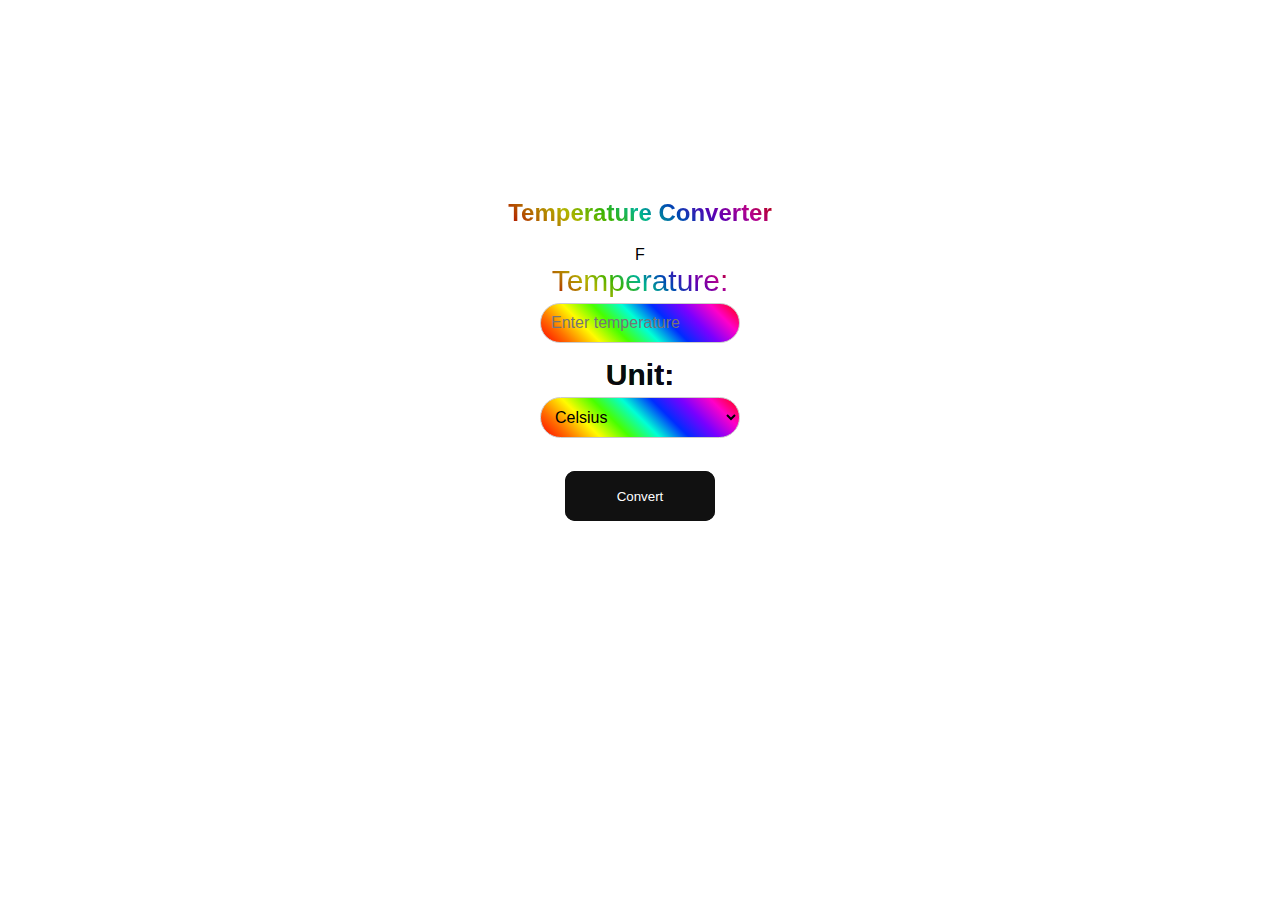
<file: OIBSIP/oibsip_taskno3/index.htm>
<!DOCTYPE html>
<html lang="en">
<head>
    <meta charset="UTF-8">
    <meta name="viewport" content="width=device-width, initial-scale=1.0">
    <link rel="stylesheet" href="styles.css">
    <title>Temperature Converter</title>
</head>
<body>
<div class="temp">
    <h2>Temperature Converter</h2>F

    <label for="temperature">Temperature:</label>
    <input  type="text" id="temperature" placeholder="Enter temperature" oninput="validateInput()">


    <label class="unit" for="unit"><b>Unit:</b></label>
    <select id="unit">
        <option  value="celsius">Celsius</option>
        <option value="fahrenheit">Fahrenheit</option>
        <option value="kelvin">Kelvin</option>
    </select>

    <br>

    <button class="glow-on-hover" onclick="convertTemperature()">Convert</button>

    <br>

    <p class="label" id="result"></p>
</div>
    <script>
        function validateInput() {
            var input = document.getElementById("temperature").value;
            if (isNaN(input)) {
                alert("Please enter a valid number for temperature.");
                document.getElementById("temperature").value = "";
            }
        }

        function convertTemperature() {
            var temperature = parseFloat(document.getElementById("temperature").value);
            var unit = document.getElementById("unit").value;
            var resultElement = document.getElementById("result");

            if (isNaN(temperature)) {
                alert("Please enter a valid number for temperature.");
                document.getElementById("temperature").value = "";
                resultElement.innerHTML = "";
                return;
            }

            if (unit === "celsius") {
                // Convert to Fahrenheit and Kelvin
                var fahrenheit = (temperature * 9/5) + 32;
                var kelvin = temperature + 273.15;
                resultElement.innerHTML = `Converted Temperature: ${fahrenheit.toFixed(2)} °F / ${kelvin.toFixed(2)} K`;
            } else if (unit === "fahrenheit") {
                // Convert to Celsius and Kelvin
                var celsius = (temperature - 32) * 5/9;
                var kelvin = (temperature - 32) * 5/9 + 273.15;
                resultElement.innerHTML = `Converted Temperature: ${celsius.toFixed(2)} °C / ${kelvin.toFixed(2)} K`;
            } else if (unit === "kelvin") {
                // Convert to Celsius and Fahrenheit
                var celsius = temperature - 273.15;
                var fahrenheit = (temperature - 273.15) * 9/5 + 32;
                resultElement.innerHTML = `Converted Temperature: ${celsius.toFixed(2)} °C / ${fahrenheit.toFixed(2)} °F`;
            }
        }
    </script>

</body>
</html>
</file>
<file: OIBSIP/oibsip_taskno3/styles.css>
body {
    font-family: 'Segoe UI', Tahoma, Geneva, Verdana, sans-serif;
    text-align: center;
    margin: 0; /* Resetting margin to 0 */
    padding: 5%; /* Resetting padding to 0 */
    overflow: hidden; /* Prevents scrolling on the body */
    background-color: #f4f4f4;
    background: url('https://wallpaperaccess.com/full/3518786.jpg') center/cover no-repeat;
    background-size: cover;
    background-attachment: fixed;

}
#temperature,#unit,option{
    border-radius: 50px;
    background: linear-gradient(45deg, #ff0000, #ff7300, #fffb00, #48ff00, #00ffd5, #002bff, #7a00ff, #ff00c8, #ff0000);
    transition: box-shadow 0.3s ease; /* Add a smooth transition effect */
}
#temperature:hover,#unit:hover,option:hover{

    box-shadow:0 0 10px 5px #ff0000,
    0 0 5px 5px #ff7300,
    0 0 5px 5px #fffb00,
    0 0 5px 5px #48ff00,
    0 0 5px 5px #00ffd5,
    0 0 5px 5px #002bff,
    0 0 7px 5px #7a00ff,
    0 0 8px 5px #ff00c8,
    0 0 9px 5px #ff0000;
}

.temp {
    width: 50%;
    background-image:url('https://wallpaperaccess.com/full/3519277.jpg');
    background-size: cover;
    border-radius: 200px;
    margin: 0 auto;
    display: flex;
    flex-direction: column;
    align-items: center;
    justify-content: center;
    height: 70vh;
    overflow: hidden; /* Prevents scrolling */
} /* Add styles for the h2 element */
h2 {
background: linear-gradient(45deg, #b30000, #b36600, #b3b300, #3db300, #00b38e, #0047b3, #5900b3, #b3008e, #b30000);
-webkit-background-clip: text;
  color: transparent; /* Make text transparent to show the gradient background */
  animation: rainbow-text 5s linear infinite; /* Add animation to make it continuous */
}

/* Add keyframes for the animation */
@keyframes rainbow-text {
0% { background-position: 0% 50%; }
100% { background-position: 100% 50%; }
}

label {
    display: block;
    font-size: 30px;
    margin-bottom: 5px;
    background: linear-gradient(45deg, #b30000, #b36600, #b3b300, #3db300, #00b38e, #0047b3, #5900b3, #b3008e, #b30000);
    -webkit-background-clip: text;
    color: transparent; /* Make text transparent to show the gradient background */
    animation: rainbow-text 5s linear infinite; /* Add animation to make it continuous */
}
.unit{
    color:#080910;
}
.label {
    font-size: 20px;
    text-align: center;
    background: linear-gradient(45deg, #3498db, #e74c3c, #f39c12, #2ecc71, #9b59b6, #3498db);
    -webkit-background-clip: text;
    color: transparent;
    animation: amazing-text 3s ease-in-out infinite, color-change 6s ease-in-out infinite, background-change 10s linear infinite;
}

  /* Keyframes for the text animation */
@keyframes amazing-text {
    0% { transform: translateY(0); }
    50% { transform: translateY(-8px); }
    100% { transform: translateY(0); }
}

  /* Keyframes for the color change animation */
@keyframes color-change {
    0% { color: #3498db; }
    25% { color: #e74c3c; }
    50% { color: #f39c12; }
    75% { color: #2ecc71; }
    100% { color: #9b59b6; }
}

  /* Keyframes for the background change animation */
@keyframes background-change {
    0% { background-position: 0% 50%; }
    100% { background-position: 100% 50%; }
}



input, select{
    margin-bottom: 15px;
    padding: 10px;
    font-size: 16px;
    border: 1px solid #ccc;
    border-radius: 5px;
    width: 200px;
    box-sizing: border-box;
}

.glow-on-hover  {
    width: 150px;
    height: 50px;
    border: none;
    outline: none;
    color: #fff;
    background: #111;
    cursor: pointer;
    position: relative;
    z-index: 0;
    border-radius: 10px;
}

.glow-on-hover:before{
    content: '';
    background: linear-gradient(45deg, #ff0000, #ff7300, #fffb00, #48ff00, #00ffd5, #002bff, #7a00ff, #ff00c8, #ff0000);
    position: absolute;
    top: -2px;
    left:-2px;
    background-size: 400%;
    z-index: -1;
    filter: blur(5px);
    width: calc(100% + 4px);
    height: calc(100% + 4px);
    animation: glowing 20s linear infinite;
    opacity: 0;
    transition: opacity .3s ease-in-out;
    border-radius: 10px;
}

.glow-on-hover:active {
    color: #000
}

.glow-on-hover:active:after{
    background: transparent;
}

.glow-on-hover:hover:before{
    opacity: 1;
}

.glow-on-hover:after {
    z-index: -1;
    content: '';
    position: absolute;
    width: 100%;
    height: 100%;
    background: #111;
    left: 0;
    top: 0;
    border-radius: 10px;
}

@keyframes glowing {
    0% { background-position: 0 0; }
    50% { background-position: 400% 0; }
    100% { background-position: 0 0; }
}


/* button {
    background-color: #4CAF50;
    color: #fff;
    cursor: pointer;
    transition: background-color 0.3s;
    width: 100px;
    padding: 10px;
    font-size: 16px;
    border-radius:50px;
    border: none;
}

button:hover {
    background-color:;
} */

p {
    font-size: 18px;
    color: #333;
}
</file>
